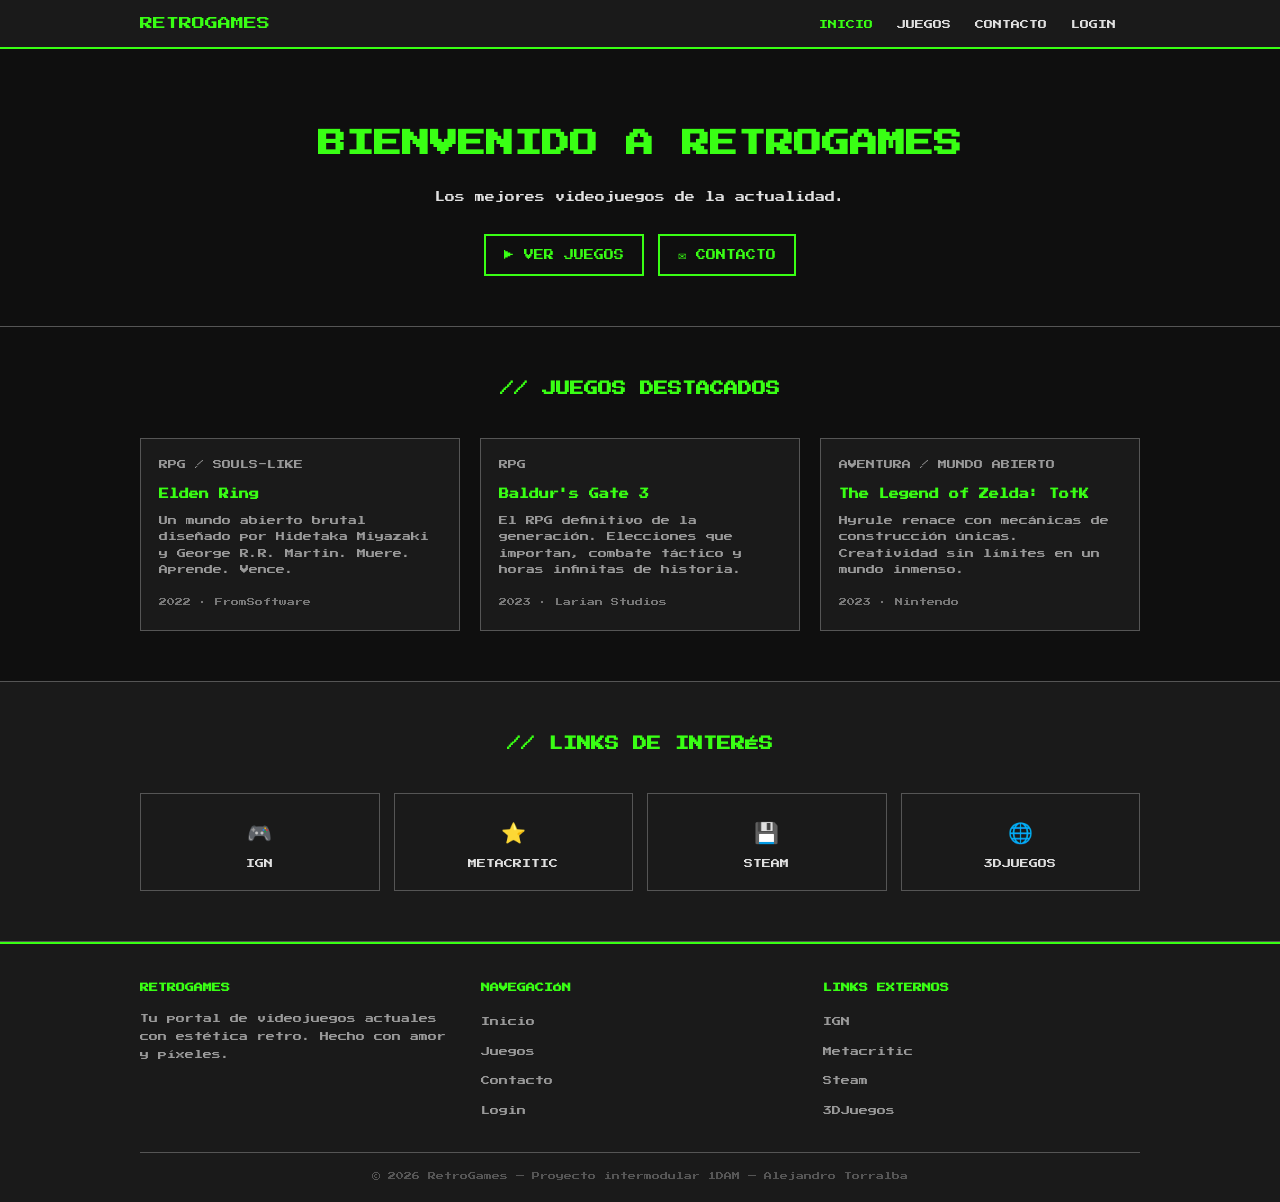
<file: index.html>
<!DOCTYPE html>
<html lang="es">
<head>
  <meta charset="UTF-8" />
  <meta name="viewport" content="width=device-width, initial-scale=1.0" />
  <title>RetroGames — Inicio</title>
  <link rel="stylesheet" href="css/style.css" />
</head>
<body>

  <!-- Barra de usuario logueado -->
  <div class="user-bar container"></div>

  <!--  HEADER -->
  <header>
    <nav class="container">
      <span class="nav-logo">RETROGAMES</span>

      <button class="hamburger" aria-label="Abrir menú">
        <span></span><span></span><span></span>
      </button>

      <ul class="nav-links">
        <li><a href="index.html">Inicio</a></li>
        <li><a href="juegos.html">Juegos</a></li>
        <li><a href="contacto.html">Contacto</a></li>
        <li><a href="login.html" id="nav-login-link">Login</a></li>
        <li><button id="nav-logout">Logout</button></li>
      </ul>
    </nav>
  </header>

  <!--  HERO  -->
  <section class="hero">
    <div class="container">
      <h1>BIENVENIDO A RETROGAMES</h1>
      <p>Los mejores videojuegos de la actualidad.</p>
      <div class="hero-buttons">
        <a href="juegos.html" class="btn">&#9654; Ver Juegos</a>
        <a href="contacto.html" class="btn btn-purple">&#9993; Contacto</a>
      </div>
    </div>
  </section>

  <!--  DESTACADOS  -->
  <section>
    <div class="container">
      <h2 class="section-title">// JUEGOS DESTACADOS</h2>
      <div class="cards-grid">

        <div class="card">
          <p class="card-genre">RPG / Souls-like</p>
          <h3>Elden Ring</h3>
          <p>Un mundo abierto brutal diseñado por Hidetaka Miyazaki y George R.R. Martin. Muere. Aprende. Vence.</p>
          <span class="card-year">2022 · FromSoftware</span>
        </div>

        <div class="card">
          <p class="card-genre">RPG</p>
          <h3>Baldur's Gate 3</h3>
          <p>El RPG definitivo de la generación. Elecciones que importan, combate táctico y horas infinitas de historia.</p>
          <span class="card-year">2023 · Larian Studios</span>
        </div>

        <div class="card">
          <p class="card-genre">Aventura / Mundo abierto</p>
          <h3>The Legend of Zelda: TotK</h3>
          <p>Hyrule renace con mecánicas de construcción únicas. Creatividad sin límites en un mundo inmenso.</p>
          <span class="card-year">2023 · Nintendo</span>
        </div>

      </div>
    </div>
  </section>

  <!--  LINKS EXTERNOS  -->
  <section class="links-externos">
    <div class="container">
      <h2 class="section-title">// LINKS DE INTERÉS</h2>
      <div class="links-grid">

        <a href="https://www.ign.com" target="_blank" rel="noopener" class="link-card">
          <span>&#127918;</span>
          <p>IGN</p>
        </a>

        <a href="https://www.metacritic.com/game" target="_blank" rel="noopener" class="link-card">
          <span>&#11088;</span>
          <p>Metacritic</p>
        </a>

        <a href="https://store.steampowered.com" target="_blank" rel="noopener" class="link-card">
          <span>&#128190;</span>
          <p>Steam</p>
        </a>

        <a href="https://www.3djuegos.com" target="_blank" rel="noopener" class="link-card">
          <span>&#127760;</span>
          <p>3DJuegos</p>
        </a>

      </div>
    </div>
  </section>

  <!--  FOOTER  -->
  <footer>
    <div class="container">
      <div class="footer-grid">

        <div class="footer-col">
          <h4>RetroGames</h4>
          <p>Tu portal de videojuegos actuales con estética retro. Hecho con amor y píxeles.</p>
        </div>

        <div class="footer-col">
          <h4>Navegación</h4>
          <ul>
            <li><a href="index.html">Inicio</a></li>
            <li><a href="juegos.html">Juegos</a></li>
            <li><a href="contacto.html">Contacto</a></li>
            <li><a href="login.html">Login</a></li>
          </ul>
        </div>

        <div class="footer-col">
          <h4>Links externos</h4>
          <ul>
            <li><a href="https://www.ign.com" target="_blank" rel="noopener">IGN</a></li>
            <li><a href="https://www.metacritic.com/game" target="_blank" rel="noopener">Metacritic</a></li>
            <li><a href="https://store.steampowered.com" target="_blank" rel="noopener">Steam</a></li>
            <li><a href="https://www.3djuegos.com" target="_blank" rel="noopener">3DJuegos</a></li>
          </ul>
        </div>

      </div>
      <div class="footer-bottom">
        &copy; 2026 RetroGames &mdash; Proyecto intermodular 1DAM &mdash; Alejandro Torralba
      </div>
    </div>
  </footer>

  <script src="js/main.js"></script>
</body>
</html>
</file>
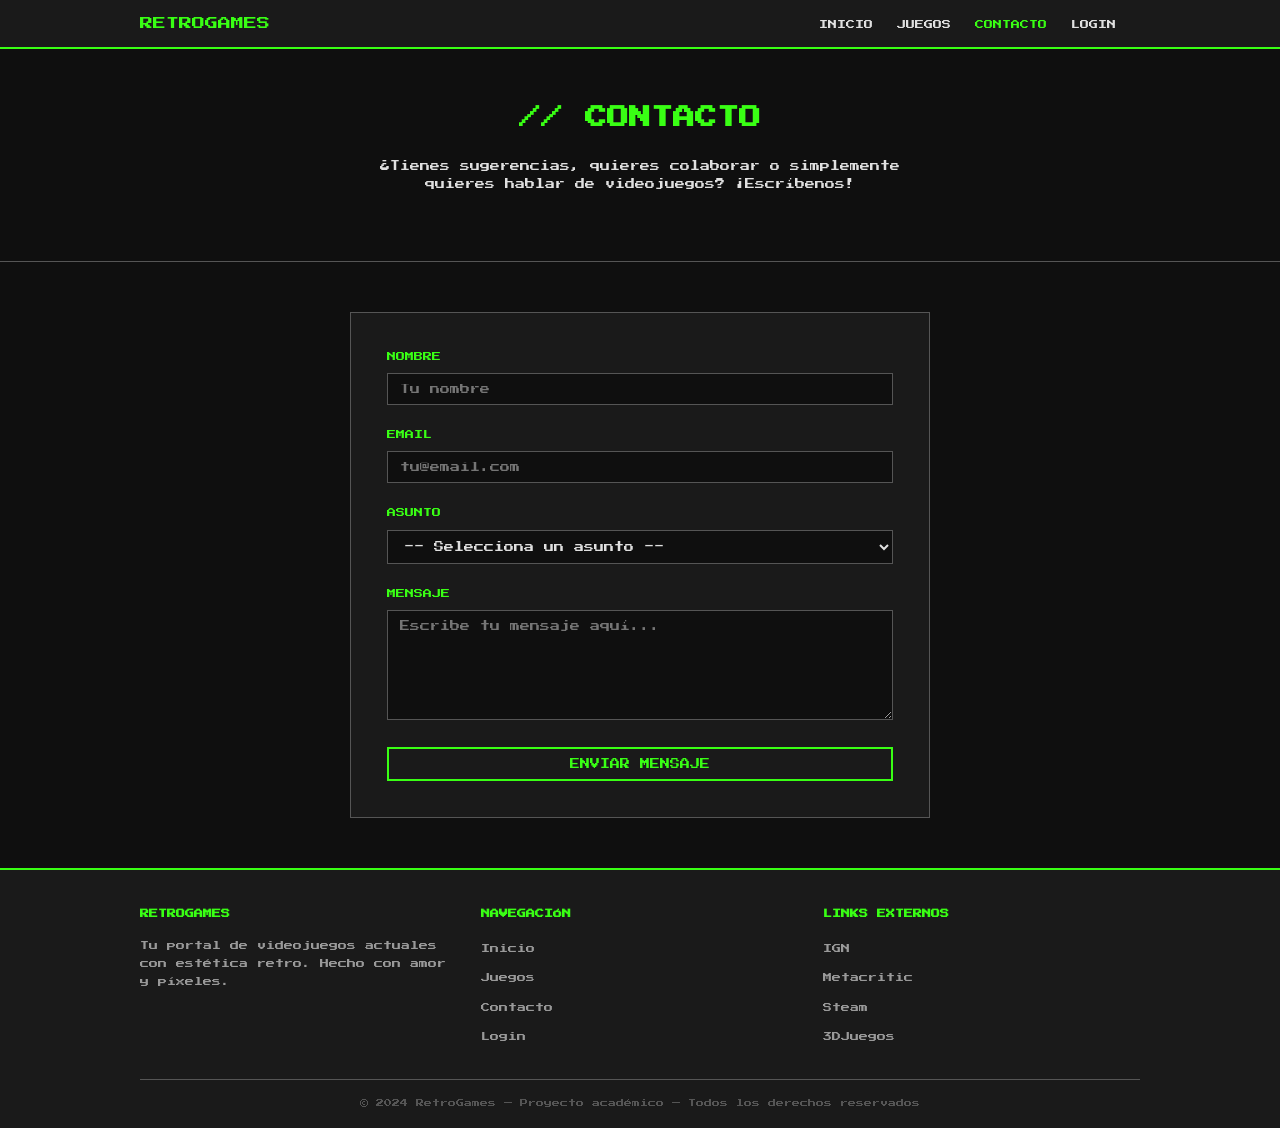
<file: contacto.html>
<!DOCTYPE html>
<html lang="es">
<head>
  <meta charset="UTF-8" />
  <meta name="viewport" content="width=device-width, initial-scale=1.0" />
  <title>RetroGames — Contacto</title>
  <link rel="stylesheet" href="css/style.css" />
</head>
<body>

  <!-- Barra de usuario logueado -->
  <div class="user-bar container"></div>

  <!--  HEADER  -->
  <header>
    <nav class="container">
      <span class="nav-logo">RETROGAMES</span>

      <button class="hamburger" aria-label="Abrir menú">
        <span></span><span></span><span></span>
      </button>

      <ul class="nav-links">
        <li><a href="index.html">Inicio</a></li>
        <li><a href="juegos.html">Juegos</a></li>
        <li><a href="contacto.html">Contacto</a></li>
        <li><a href="login.html" id="nav-login-link">Login</a></li>
        <li><button id="nav-logout">Logout</button></li>
      </ul>
    </nav>
  </header>

  <!--  CABECERA  -->
  <section class="hero" style="padding: 50px 0 40px;">
    <div class="container">
      <h1 style="font-size: clamp(14px, 3vw, 22px);">// CONTACTO</h1>
      <p>¿Tienes sugerencias, quieres colaborar o simplemente quieres hablar de videojuegos? ¡Escríbenos!</p>
    </div>
  </section>

  <!--  FORMULARIO  -->
  <section>
    <div class="container">
      <div class="form-wrapper">

        <form id="contacto-form" novalidate>

          <div class="form-group">
            <label for="c-nombre">Nombre</label>
            <input
              type="text"
              id="c-nombre"
              name="nombre"
              placeholder="Tu nombre"
              required
            />
            <p class="form-error" id="err-nombre"></p>
          </div>

          <div class="form-group">
            <label for="c-email">Email</label>
            <input
              type="email"
              id="c-email"
              name="email"
              placeholder="tu@email.com"
              required
            />
            <p class="form-error" id="err-email"></p>
          </div>

          <div class="form-group">
            <label for="c-asunto">Asunto</label>
            <select id="c-asunto" name="asunto">
              <option value="">-- Selecciona un asunto --</option>
              <option value="sugerencia">Sugerencia de juego</option>
              <option value="colaboracion">Colaboración</option>
              <option value="error">Reportar un error</option>
              <option value="otro">Otro</option>
            </select>
          </div>

          <div class="form-group">
            <label for="c-mensaje">Mensaje</label>
            <textarea
              id="c-mensaje"
              name="mensaje"
              placeholder="Escribe tu mensaje aquí..."
              required
            ></textarea>
            <p class="form-error" id="err-mensaje"></p>
          </div>

          <button type="submit" class="btn" style="width:100%;">
            ENVIAR MENSAJE
          </button>

        </form>

        <p class="form-success" id="form-exito"></p>

      </div>
    </div>
  </section>

  <!--  FOOTER  -->
  <footer>
    <div class="container">
      <div class="footer-grid">

        <div class="footer-col">
          <h4>RetroGames</h4>
          <p>Tu portal de videojuegos actuales con estética retro. Hecho con amor y píxeles.</p>
        </div>

        <div class="footer-col">
          <h4>Navegación</h4>
          <ul>
            <li><a href="index.html">Inicio</a></li>
            <li><a href="juegos.html">Juegos</a></li>
            <li><a href="contacto.html">Contacto</a></li>
            <li><a href="login.html">Login</a></li>
          </ul>
        </div>

        <div class="footer-col">
          <h4>Links externos</h4>
          <ul>
            <li><a href="https://www.ign.com" target="_blank" rel="noopener">IGN</a></li>
            <li><a href="https://www.metacritic.com/game" target="_blank" rel="noopener">Metacritic</a></li>
            <li><a href="https://store.steampowered.com" target="_blank" rel="noopener">Steam</a></li>
            <li><a href="https://www.3djuegos.com" target="_blank" rel="noopener">3DJuegos</a></li>
          </ul>
        </div>

      </div>
      <div class="footer-bottom">
        &copy; 2024 RetroGames &mdash; Proyecto académico &mdash; Todos los derechos reservados
      </div>
    </div>
  </footer>

  <script src="js/main.js"></script>
</body>
</html>
</file>
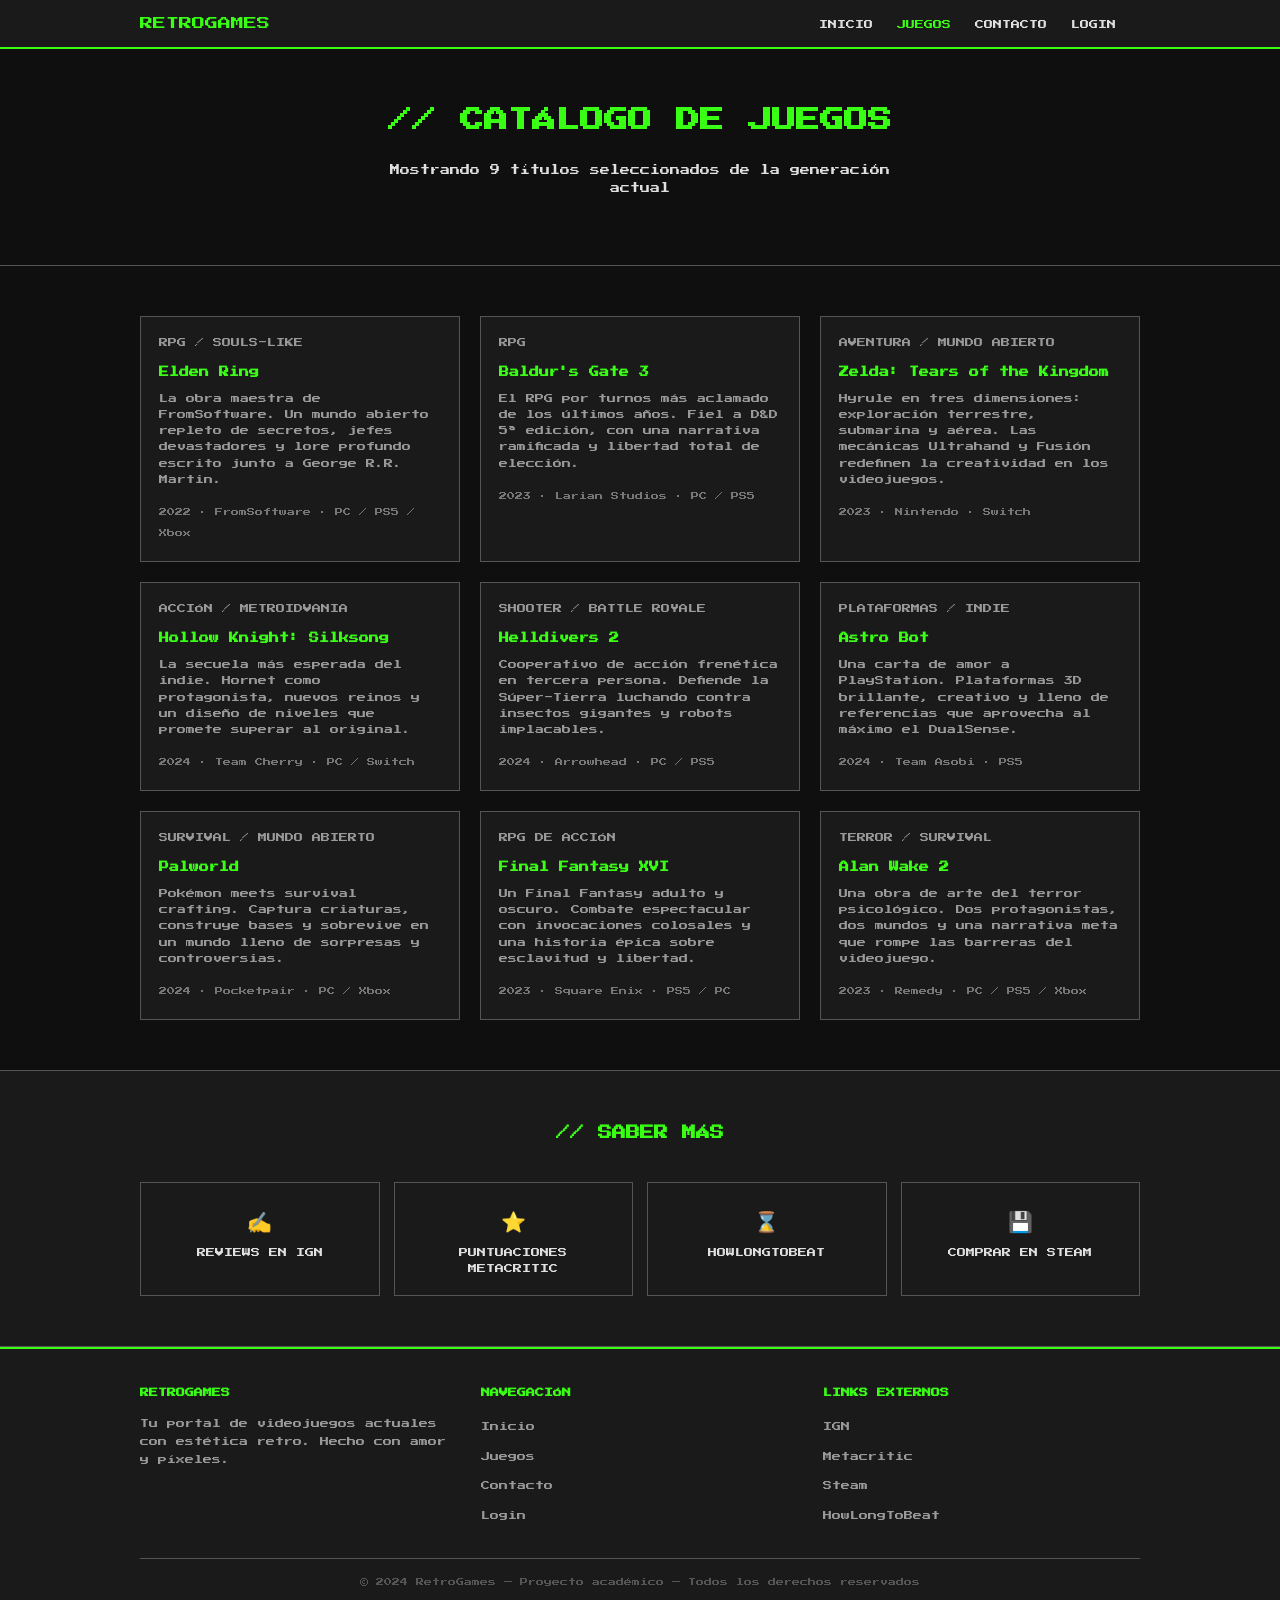
<file: juegos.html>
<!DOCTYPE html>
<html lang="es">
<head>
  <meta charset="UTF-8" />
  <meta name="viewport" content="width=device-width, initial-scale=1.0" />
  <title>RetroGames — Catálogo de Juegos</title>
  <link rel="stylesheet" href="css/style.css" />
</head>
<body>

  <!-- Barra de usuario logueado -->
  <div class="user-bar container"></div>

  <!--  HEADER  -->
  <header>
    <nav class="container">
      <span class="nav-logo">RETROGAMES</span>

      <button class="hamburger" aria-label="Abrir menú">
        <span></span><span></span><span></span>
      </button>

      <ul class="nav-links">
        <li><a href="index.html">Inicio</a></li>
        <li><a href="juegos.html">Juegos</a></li>
        <li><a href="contacto.html">Contacto</a></li>
        <li><a href="login.html" id="nav-login-link">Login</a></li>
        <li><button id="nav-logout">Logout</button></li>
      </ul>
    </nav>
  </header>

  <!--  CABECERA DE PÁGINA  -->
  <section class="hero" style="padding: 50px 0 40px;">
    <div class="container">
      <h1 style="font-size: clamp(14px, 3vw, 24px);">// CATÁLOGO DE JUEGOS</h1>
      <p>Mostrando <span id="juegos-count">0</span> títulos seleccionados de la generación actual</p>
    </div>
  </section>

  <!--  TARJETAS  -->
  <section>
    <div class="container">
      <div class="cards-grid">

        <div class="card">
          <p class="card-genre">RPG / Souls-like</p>
          <h3>Elden Ring</h3>
          <p>La obra maestra de FromSoftware. Un mundo abierto repleto de secretos, jefes devastadores y lore profundo escrito junto a George R.R. Martin.</p>
          <span class="card-year">2022 · FromSoftware · PC / PS5 / Xbox</span>
        </div>

        <div class="card">
          <p class="card-genre">RPG</p>
          <h3>Baldur's Gate 3</h3>
          <p>El RPG por turnos más aclamado de los últimos años. Fiel a D&D 5ª edición, con una narrativa ramificada y libertad total de elección.</p>
          <span class="card-year">2023 · Larian Studios · PC / PS5</span>
        </div>

        <div class="card">
          <p class="card-genre">Aventura / Mundo abierto</p>
          <h3>Zelda: Tears of the Kingdom</h3>
          <p>Hyrule en tres dimensiones: exploración terrestre, submarina y aérea. Las mecánicas Ultrahand y Fusión redefinen la creatividad en los videojuegos.</p>
          <span class="card-year">2023 · Nintendo · Switch</span>
        </div>

        <div class="card">
          <p class="card-genre">Acción / Metroidvania</p>
          <h3>Hollow Knight: Silksong</h3>
          <p>La secuela más esperada del indie. Hornet como protagonista, nuevos reinos y un diseño de niveles que promete superar al original.</p>
          <span class="card-year">2024 · Team Cherry · PC / Switch</span>
        </div>

        <div class="card">
          <p class="card-genre">Shooter / Battle Royale</p>
          <h3>Helldivers 2</h3>
          <p>Cooperativo de acción frenética en tercera persona. Defiende la Súper-Tierra luchando contra insectos gigantes y robots implacables.</p>
          <span class="card-year">2024 · Arrowhead · PC / PS5</span>
        </div>

        <div class="card">
          <p class="card-genre">Plataformas / Indie</p>
          <h3>Astro Bot</h3>
          <p>Una carta de amor a PlayStation. Plataformas 3D brillante, creativo y lleno de referencias que aprovecha al máximo el DualSense.</p>
          <span class="card-year">2024 · Team Asobi · PS5</span>
        </div>

        <div class="card">
          <p class="card-genre">Survival / Mundo abierto</p>
          <h3>Palworld</h3>
          <p>Pokémon meets survival crafting. Captura criaturas, construye bases y sobrevive en un mundo lleno de sorpresas y controversias.</p>
          <span class="card-year">2024 · Pocketpair · PC / Xbox</span>
        </div>

        <div class="card">
          <p class="card-genre">RPG de acción</p>
          <h3>Final Fantasy XVI</h3>
          <p>Un Final Fantasy adulto y oscuro. Combate espectacular con invocaciones colosales y una historia épica sobre esclavitud y libertad.</p>
          <span class="card-year">2023 · Square Enix · PS5 / PC</span>
        </div>

        <div class="card">
          <p class="card-genre">Terror / Survival</p>
          <h3>Alan Wake 2</h3>
          <p>Una obra de arte del terror psicológico. Dos protagonistas, dos mundos y una narrativa meta que rompe las barreras del videojuego.</p>
          <span class="card-year">2023 · Remedy · PC / PS5 / Xbox</span>
        </div>

      </div>
    </div>
  </section>

  <!--  LINKS EXTERNOS  -->
  <section class="links-externos">
    <div class="container">
      <h2 class="section-title">// SABER MÁS</h2>
      <div class="links-grid">
        <a href="https://www.ign.com/reviews" target="_blank" rel="noopener" class="link-card">
          <span>&#9997;</span>
          <p>Reviews en IGN</p>
        </a>
        <a href="https://www.metacritic.com/game" target="_blank" rel="noopener" class="link-card">
          <span>&#11088;</span>
          <p>Puntuaciones Metacritic</p>
        </a>
        <a href="https://howlongtobeat.com" target="_blank" rel="noopener" class="link-card">
          <span>&#8987;</span>
          <p>HowLongToBeat</p>
        </a>
        <a href="https://store.steampowered.com" target="_blank" rel="noopener" class="link-card">
          <span>&#128190;</span>
          <p>Comprar en Steam</p>
        </a>
      </div>
    </div>
  </section>

  <!--  FOOTER  -->
  <footer>
    <div class="container">
      <div class="footer-grid">

        <div class="footer-col">
          <h4>RetroGames</h4>
          <p>Tu portal de videojuegos actuales con estética retro. Hecho con amor y píxeles.</p>
        </div>

        <div class="footer-col">
          <h4>Navegación</h4>
          <ul>
            <li><a href="index.html">Inicio</a></li>
            <li><a href="juegos.html">Juegos</a></li>
            <li><a href="contacto.html">Contacto</a></li>
            <li><a href="login.html">Login</a></li>
          </ul>
        </div>

        <div class="footer-col">
          <h4>Links externos</h4>
          <ul>
            <li><a href="https://www.ign.com" target="_blank" rel="noopener">IGN</a></li>
            <li><a href="https://www.metacritic.com/game" target="_blank" rel="noopener">Metacritic</a></li>
            <li><a href="https://store.steampowered.com" target="_blank" rel="noopener">Steam</a></li>
            <li><a href="https://howlongtobeat.com" target="_blank" rel="noopener">HowLongToBeat</a></li>
          </ul>
        </div>

      </div>
      <div class="footer-bottom">
        &copy; 2024 RetroGames &mdash; Proyecto académico &mdash; Todos los derechos reservados
      </div>
    </div>
  </footer>

  <script src="js/main.js"></script>
</body>
</html>
</file>
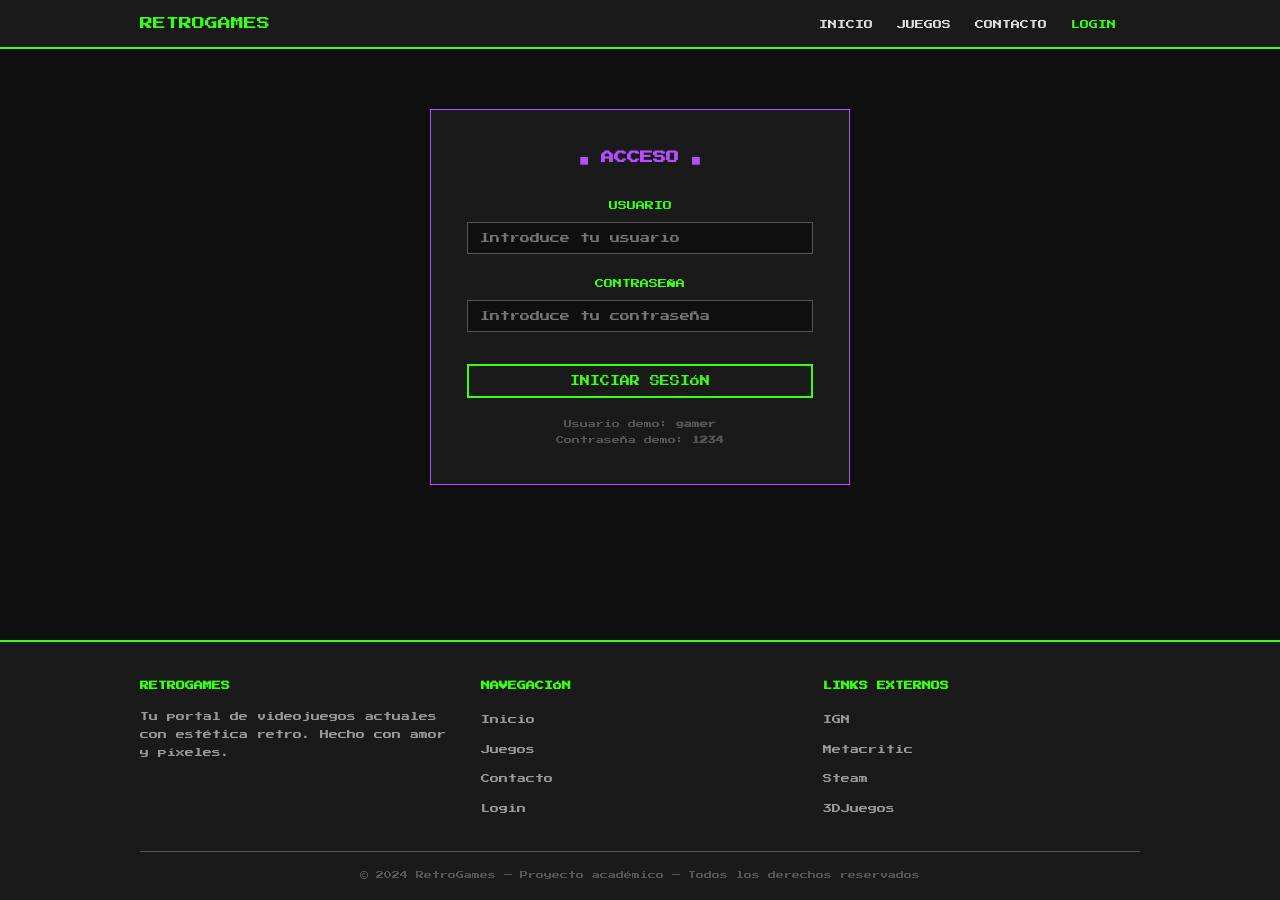
<file: login.html>
<!DOCTYPE html>
<html lang="es">
<head>
  <meta charset="UTF-8" />
<meta name="viewport" content="width=device-width, initial-scale=1.0" />
  <title>RetroGames — Login</title>
  <link rel="stylesheet" href="css/style.css" />
</head>
<body>

  <!--  HEADER  -->
  <header>
    <nav class="container">
      <span class="nav-logo">RETROGAMES</span>

      <button class="hamburger" aria-label="Abrir menú">
        <span></span><span></span><span></span>
      </button>

      <ul class="nav-links">
        <li><a href="index.html">Inicio</a></li>
        <li><a href="juegos.html">Juegos</a></li>
        <li><a href="contacto.html">Contacto</a></li>
        <li><a href="login.html" id="nav-login-link">Login</a></li>
        <li><button id="nav-logout">Logout</button></li>
      </ul>
    </nav>
  </header>

  <!--  LOGIN  -->
  <main>
    <div class="login-wrapper">
      <h2>&#9632; ACCESO &#9632;</h2>

      <form id="login-form" novalidate>

        <div class="form-group">
          <label for="login-user">Usuario</label>
          <input
            type="text"
            id="login-user"
            name="usuario"
            placeholder="Introduce tu usuario"
            autocomplete="username"
            required
          />
        </div>

        <div class="form-group">
          <label for="login-pass">Contraseña</label>
          <input
            type="password"
            id="login-pass"
            name="password"
            placeholder="Introduce tu contraseña"
            autocomplete="current-password"
            required
          />
        </div>

        <p id="login-error" class="form-error"></p>

        <button type="submit" class="btn btn-purple" style="width:100%; margin-top:10px;">
          INICIAR SESIÓN
        </button>

      </form>

      <p class="login-hint">
        Usuario demo: <strong>gamer</strong><br />
        Contraseña demo: <strong>1234</strong>
      </p>
    </div>
  </main>

  <!--  FOOTER  -->
  <footer>
    <div class="container">
      <div class="footer-grid">

        <div class="footer-col">
          <h4>RetroGames</h4>
          <p>Tu portal de videojuegos actuales con estética retro. Hecho con amor y píxeles.</p>
        </div>

        <div class="footer-col">
          <h4>Navegación</h4>
          <ul>
            <li><a href="index.html">Inicio</a></li>
            <li><a href="juegos.html">Juegos</a></li>
            <li><a href="contacto.html">Contacto</a></li>
            <li><a href="login.html">Login</a></li>
          </ul>
        </div>

        <div class="footer-col">
          <h4>Links externos</h4>
          <ul>
            <li><a href="https://www.ign.com" target="_blank" rel="noopener">IGN</a></li>
            <li><a href="https://www.metacritic.com/game" target="_blank" rel="noopener">Metacritic</a></li>
            <li><a href="https://store.steampowered.com" target="_blank" rel="noopener">Steam</a></li>
            <li><a href="https://www.3djuegos.com" target="_blank" rel="noopener">3DJuegos</a></li>
          </ul>
        </div>

      </div>
      <div class="footer-bottom">
        &copy; 2024 RetroGames &mdash; Proyecto académico &mdash; Todos los derechos reservados
      </div>
    </div>
  </footer>

  <script src="js/main.js"></script>
</body>
</html>
</file>
<file: css/style.css>
/*
   RETROGAMES — Estilos globales
   Fuente: Press Start 2P (Google Fonts)
 */

@import url('https://fonts.googleapis.com/css2?family=Press+Start+2P&display=swap');

/* Variables de color y fuente */
:root {
  --bg:     #0f0f0f;
  --bg2:    #1a1a1a;
  --verde:  #39ff14;
  --morado: #b44fff;
  --blanco: #e0e0e0;
  --gris:   #555;
  --rojo:   #ff4d4d;
  --font:   'Press Start 2P', monospace;
}

/* Reset básico */
*, *::before, *::after {
  box-sizing: border-box;
  margin: 0;
  padding: 0;
}

body {
  background: var(--bg);
  color: var(--blanco);
  font-family: var(--font);
  font-size: 12px;
  line-height: 1.8;
  min-height: 100vh;
  display: flex;
  flex-direction: column;
}

a {
  color: var(--verde);
  text-decoration: none;
}
a:hover { color: var(--morado); }

/* Contenedor centrado */
.container {
  width: 90%;
  max-width: 1000px;
  margin: 0 auto;
}

/* Botón genérico */
.btn {
  display: inline-block;
  padding: 10px 18px;
  background: transparent;
  color: var(--verde);
  border: 2px solid var(--verde);
  font-family: var(--font);
  font-size: 10px;
  cursor: pointer;
  text-transform: uppercase;
}
.btn:hover {
  background: var(--verde);
  color: var(--bg);
}

.btn-morado {
  color: var(--morado);
  border-color: var(--morado);
}
.btn-morado:hover {
  background: var(--morado);
  color: var(--bg);
}

/* Título de sección */
.section-title {
  font-size: 14px;
  text-align: center;
  margin-bottom: 36px;
  color: var(--verde);
}

section {
  padding: 50px 0;
}

/*  HEADER  */
header {
  background: var(--bg2);
  border-bottom: 2px solid var(--verde);
  position: sticky;
  top: 0;
  z-index: 100;
}

nav {
  display: flex;
  align-items: center;
  justify-content: space-between;
  padding: 12px 0;
}

.nav-logo {
  font-size: 13px;
  color: var(--verde);
}

.nav-links {
  list-style: none;
  display: flex;
  gap: 24px;
  align-items: center;
}

.nav-links a {
  font-size: 9px;
  color: var(--blanco);
  text-transform: uppercase;
}
.nav-links a:hover,
.nav-links a.active { color: var(--verde); }

/* Botón logout */
#nav-logout {
  display: none;
  background: transparent;
  border: 1px solid var(--morado);
  color: var(--morado);
  font-family: var(--font);
  font-size: 9px;
  padding: 5px 10px;
  cursor: pointer;
  text-transform: uppercase;
}
#nav-logout:hover {
  background: var(--morado);
  color: var(--bg);
}

/* Menú hamburguesa (móvil) */
.hamburger {
  display: none;
  flex-direction: column;
  gap: 5px;
  cursor: pointer;
  background: none;
  border: none;
}
.hamburger span {
  display: block;
  width: 24px;
  height: 3px;
  background: var(--verde);
}

/*  HERO  */
.hero {
  text-align: center;
  padding: 70px 0 50px;
  border-bottom: 1px solid var(--gris);
}

.hero h1 {
  font-size: clamp(16px, 4vw, 28px);
  color: var(--verde);
  margin-bottom: 18px;
}

.hero p {
  font-size: 10px;
  color: var(--blanco);
  margin-bottom: 28px;
  max-width: 560px;
  margin-left: auto;
  margin-right: auto;
}

.hero-buttons {
  display: flex;
  gap: 14px;
  justify-content: center;
  flex-wrap: wrap;
}

/*  TARJETAS  */
.cards-grid {
  display: grid;
  grid-template-columns: repeat(auto-fit, minmax(260px, 1fr));
  gap: 20px;
}

.card {
  background: var(--bg2);
  border: 1px solid var(--gris);
  padding: 18px;
}
.card:hover {
  border-color: var(--verde);
}

.card-genre {
  font-size: 8px;
  color: var(--morado);
  margin-bottom: 8px;
  text-transform: uppercase;
}

.card h3 {
  font-size: 10px;
  color: var(--verde);
  margin-bottom: 10px;
}

.card p {
  font-size: 9px;
  color: #999;
  line-height: 1.8;
  margin-bottom: 12px;
}

.card-year {
  font-size: 8px;
  color: #777;
}

/*  LINKS EXTERNOS  */
.links-externos {
  background: var(--bg2);
  border-top: 1px solid var(--gris);
  border-bottom: 1px solid var(--gris);
}

.links-grid {
  display: grid;
  grid-template-columns: repeat(auto-fit, minmax(180px, 1fr));
  gap: 14px;
}

.link-card {
  border: 1px solid var(--gris);
  padding: 18px;
  text-align: center;
}
.link-card:hover {
  border-color: var(--verde);
}
.link-card span {
  display: block;
  font-size: 20px;
  margin-bottom: 8px;
}
.link-card p {
  font-size: 9px;
  color: var(--blanco);
  text-transform: uppercase;
}

/*  FORMULARIO  */
.form-wrapper {
  max-width: 580px;
  margin: 0 auto;
  background: var(--bg2);
  border: 1px solid var(--gris);
  padding: 36px;
}

.form-group {
  margin-bottom: 22px;
}

.form-group label {
  display: block;
  font-size: 9px;
  color: var(--verde);
  margin-bottom: 8px;
  text-transform: uppercase;
}

.form-group input,
.form-group textarea,
.form-group select {
  width: 100%;
  background: var(--bg);
  border: 1px solid var(--gris);
  color: var(--blanco);
  font-family: var(--font);
  font-size: 10px;
  padding: 10px 12px;
  outline: none;
}

.form-group input:focus,
.form-group textarea:focus,
.form-group select:focus {
  border-color: var(--verde);
}

.form-group textarea {
  resize: vertical;
  min-height: 110px;
}

.form-group select option {
  background: var(--bg);
}

/* Mensajes de error y éxito */
.form-error {
  display: none;
  font-size: 8px;
  color: var(--rojo);
  margin-top: 5px;
}

.form-success {
  display: none;
  font-size: 9px;
  color: var(--verde);
  text-align: center;
  padding: 14px;
  border: 1px solid var(--verde);
  margin-top: 14px;
}

/*  LOGIN  */
.login-wrapper {
  max-width: 420px;
  margin: 60px auto;
  background: var(--bg2);
  border: 1px solid var(--morado);
  padding: 36px;
  text-align: center;
}

.login-wrapper h2 {
  font-size: 13px;
  color: var(--morado);
  margin-bottom: 28px;
}

.login-hint {
  font-size: 8px;
  color: var(--gris);
  margin-top: 18px;
  line-height: 2;
}

/*  BARRA DE USUARIO LOGUEADO  */
.user-bar {
  display: none;
  background: var(--bg2);
  border-bottom: 1px solid var(--gris);
  padding: 5px 0;
  font-size: 8px;
  color: var(--verde);
  text-align: right;
}

/*  FOOTER  */
footer {
  background: var(--bg2);
  border-top: 2px solid var(--verde);
  padding: 36px 0 18px;
  margin-top: auto;
}

.footer-grid {
  display: grid;
  grid-template-columns: repeat(auto-fit, minmax(160px, 1fr));
  gap: 24px;
  margin-bottom: 24px;
}

.footer-col h4 {
  font-size: 9px;
  color: var(--verde);
  margin-bottom: 14px;
  text-transform: uppercase;
}

.footer-col ul { list-style: none; }

.footer-col ul li { margin-bottom: 8px; }

.footer-col ul li a {
  font-size: 9px;
  color: #999;
}
.footer-col ul li a:hover { color: var(--verde); }

.footer-col p {
  font-size: 9px;
  color: #999;
  line-height: 2;
}

.footer-bottom {
  border-top: 1px solid var(--gris);
  padding-top: 16px;
  text-align: center;
  font-size: 8px;
  color: var(--gris);
}

/*  RESPONSIVE  */
@media (max-width: 768px) {
  .hamburger { display: flex; }

  .nav-links {
    display: none;
    flex-direction: column;
    position: absolute;
    top: 56px;
    left: 0;
    width: 100%;
    background: var(--bg2);
    border-bottom: 2px solid var(--verde);
    padding: 16px 0;
    gap: 0;
    z-index: 99;
  }

  .nav-links.open { display: flex; }

  .nav-links li {
    width: 100%;
    text-align: center;
    padding: 10px 0;
    border-bottom: 1px solid var(--gris);
  }

  .nav-links li:last-child { border-bottom: none; }

  .form-wrapper,
  .login-wrapper { padding: 20px 14px; }
}

@media (max-width: 480px) {
  .hero h1 { font-size: 14px; }
  .cards-grid { grid-template-columns: 1fr; }
  .footer-grid { grid-template-columns: 1fr; }
}
</file>
